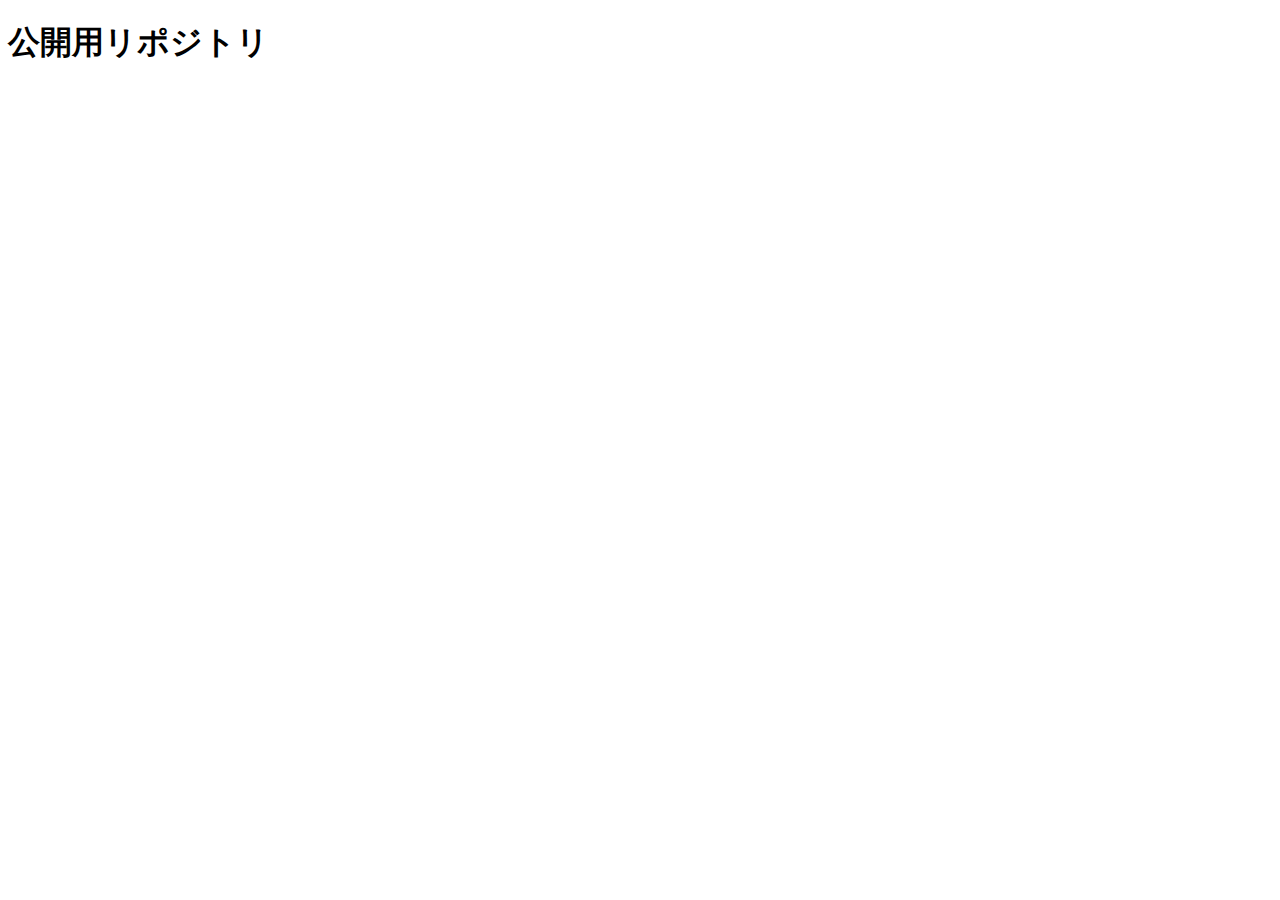
<file: index.html>
<!DOCTYPE html>
<html lang="ja">
<head>
  <meta charset="UTF-8">
  <meta name="viewport" content="width=device-width, initial-scale=1.0">
  <title>公開用リポジトリ</title>
</head>

<body>
  <h1>公開用リポジトリ</h1>
</body>
</html>
</file>
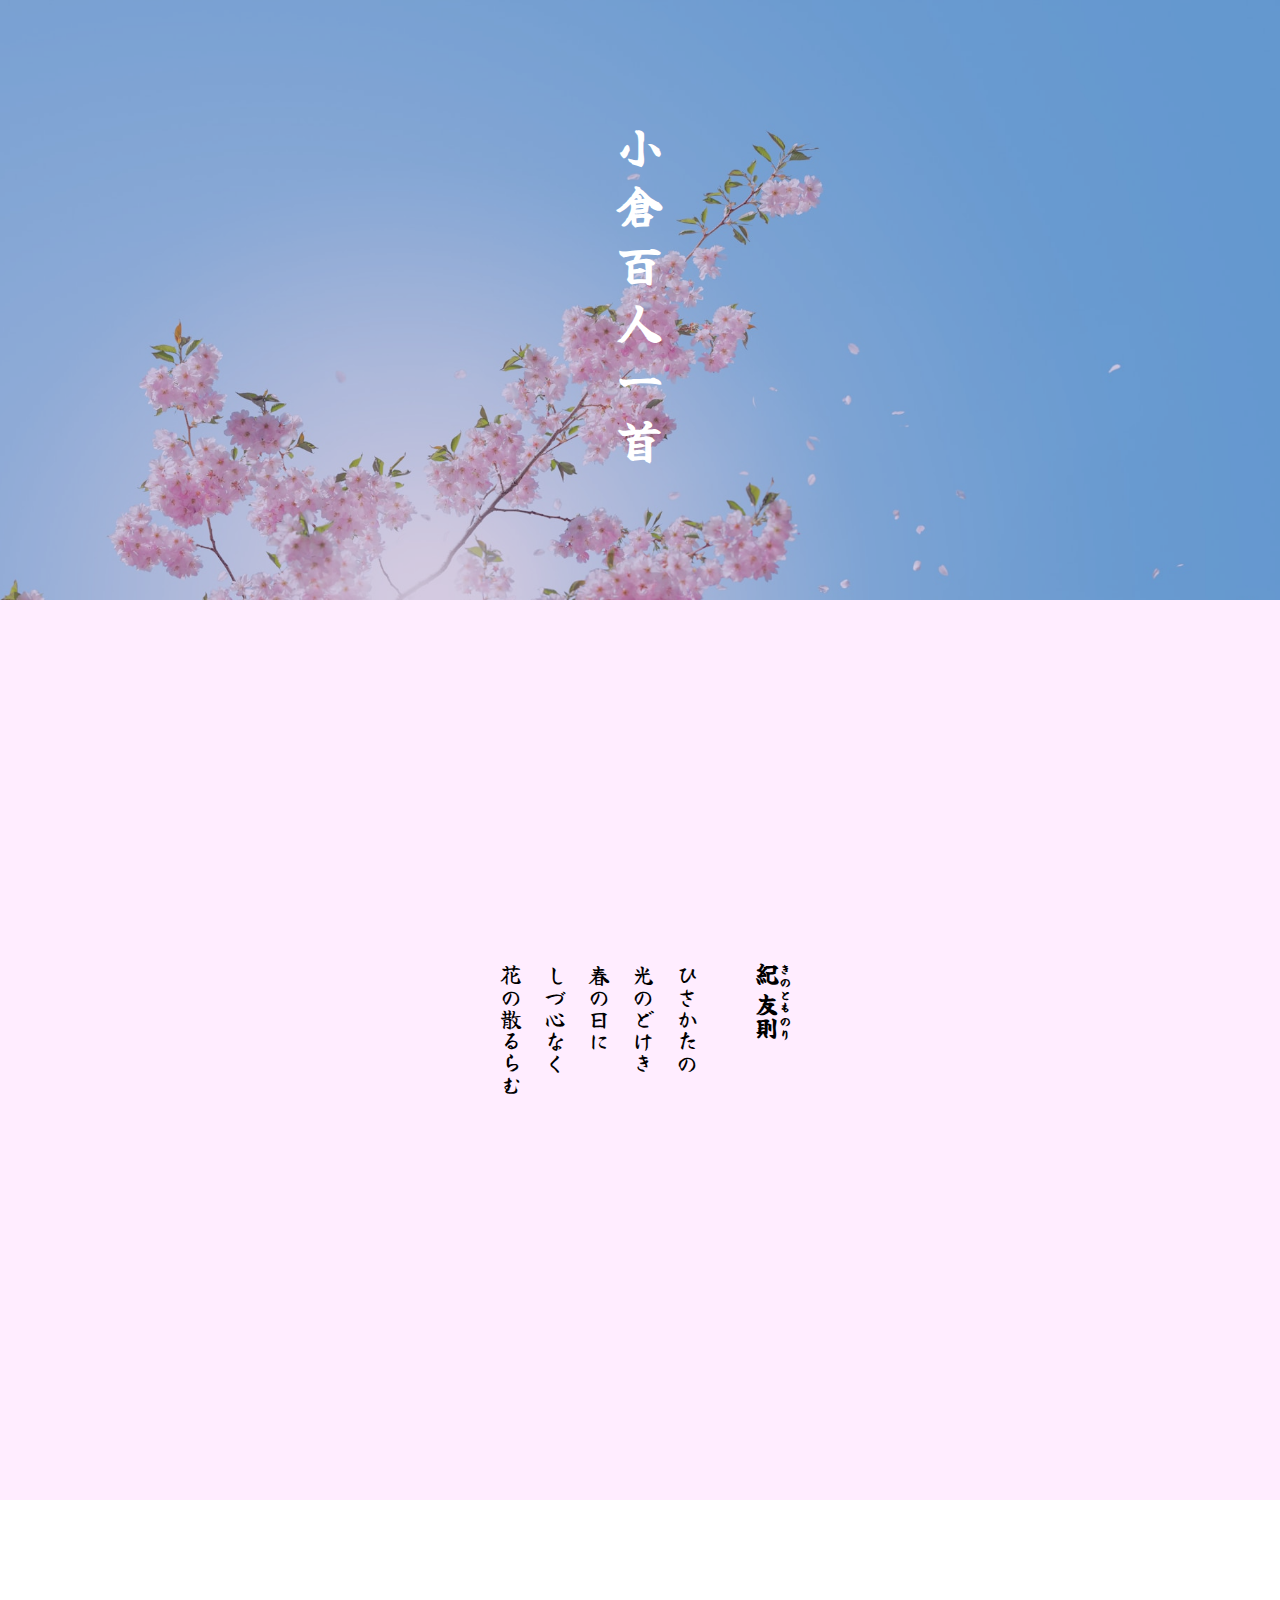
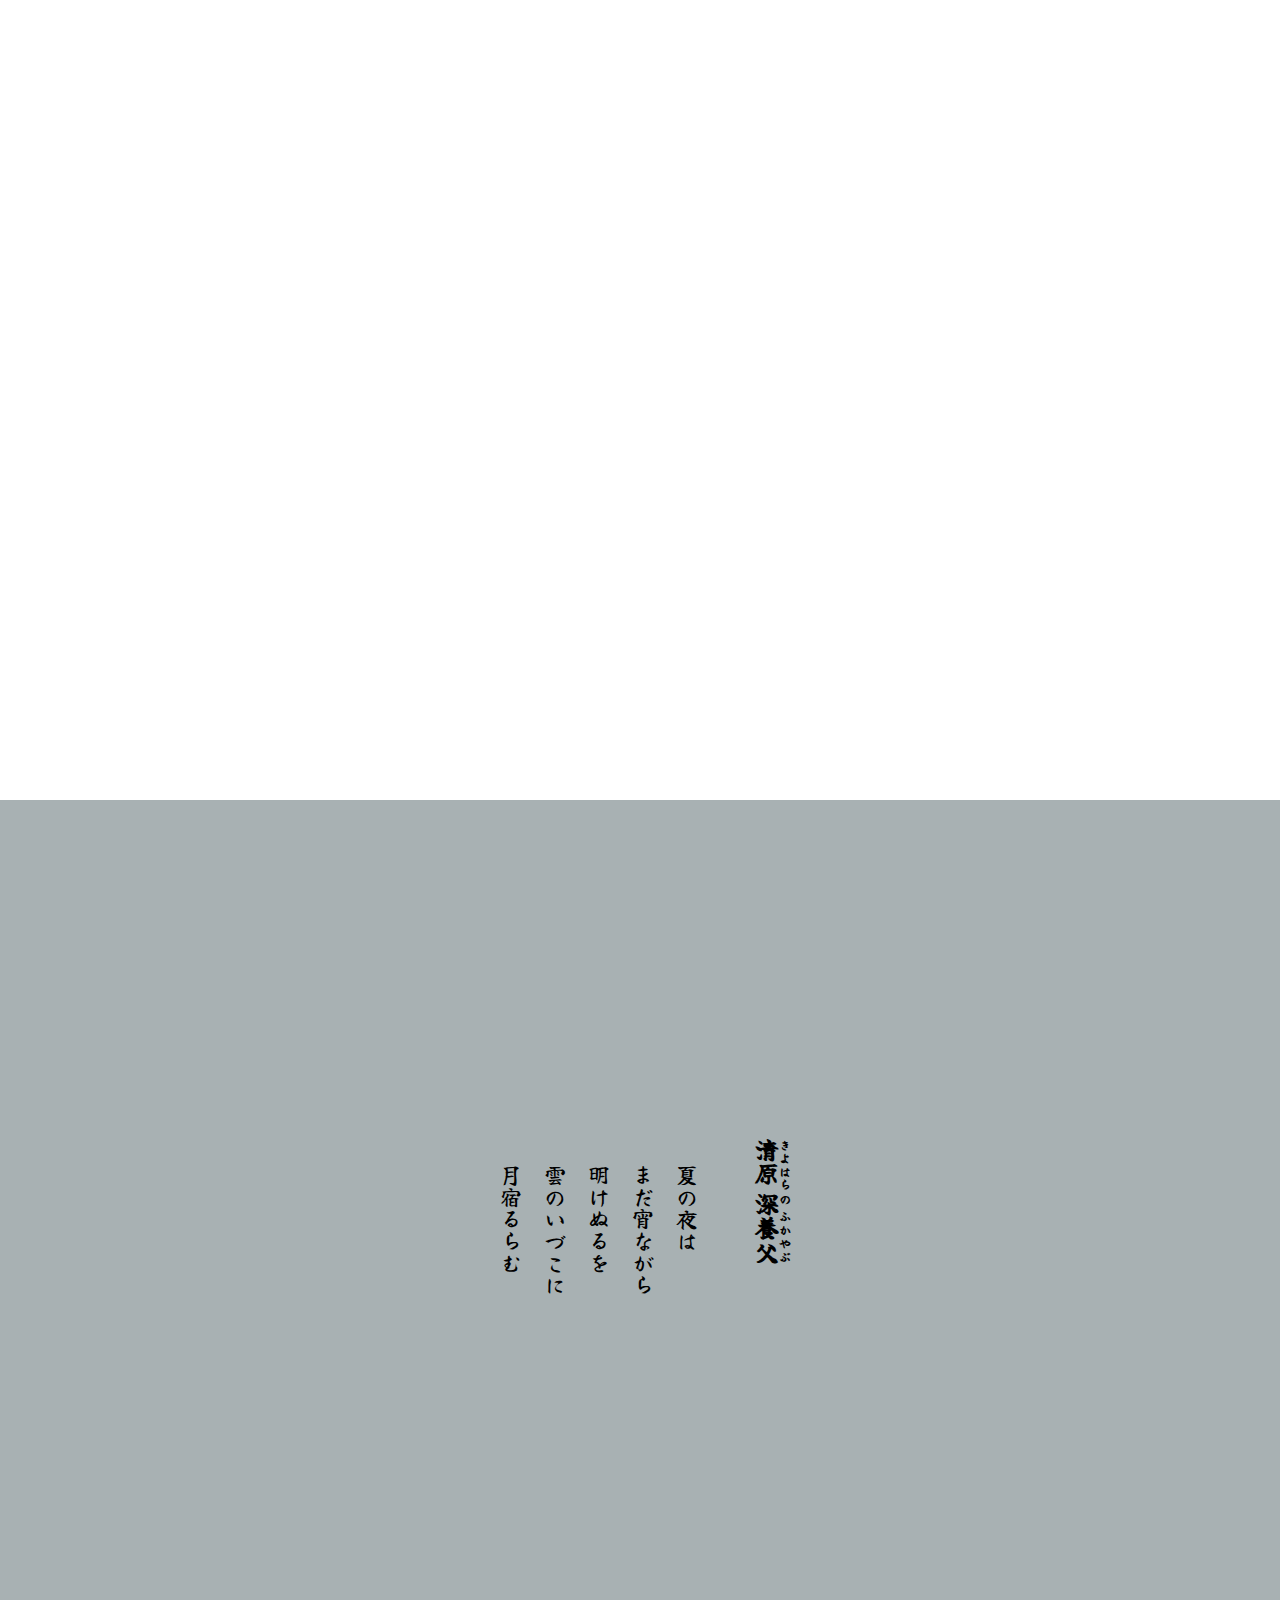
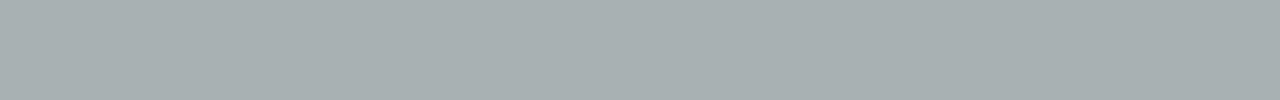
<file: vertical/index.html>
<!DOCTYPE html>
<html lang="ja">
<head>
  <meta charset="UTF-8">
  <meta name="viewport" content="width=device-width, initial-scale=1.0">
  <title>縦書きの設定</title>
  <link rel="stylesheet" href="css/style.css">
  <link rel="preconnect" href="https://fonts.googleapis.com">
<link rel="preconnect" href="https://fonts.gstatic.com" crossorigin>
<link href="https://fonts.googleapis.com/css2?family=Yuji+Syuku&display=swap" rel="stylesheet">
</head>
<body>
  <header>
    <h1>小倉百人一首</h1>
  </header>

  <div class="text1">
    <h2> <ruby> 紀 友則 <rt>きのとものり</rt> </ruby></h2>
    <p>ひさかたの<br>光のどけき<br>春の日に<br>しづ心なく<br>花の散るらむ</p>
  </div>

  <div class="parallax-2"></div>
  <div class="text2">
    <h2><ruby> 清原 深養父 <rt>きよはらの ふかやぶ</rt> </ruby></h2>
    <p>夏の夜は<br>まだ宵ながら<br>明けぬるを<br>雲のいづこに<br>月宿るらむ</p>
  </div>
  
</body>
</html>
</file>
<file: vertical/css/style.css>
@charset "UTF-8";
html{box-sizing:border-box;-webkit-text-size-adjust:100%}*,:after,:before{background-repeat:no-repeat;box-sizing:inherit}:after,:before{text-decoration:inherit;vertical-align:inherit}*{padding:0;margin:0;box-sizing:border-box;}audio:not([controls]){display:none;height:0}hr{overflow:visible}article,aside,details,figcaption,figure,footer,header,main,menu,nav,section,summary{display:block}summary{display:list-item}small{font-size:80%}[hidden],template{display:none}abbr[title]{border-bottom:1px dotted;text-decoration:none}a{background-color:transparent;-webkit-text-decoration-skip:objects}a:active,a:hover{outline-width:0}code,kbd,pre,samp{font-family:monospace,monospace}b,strong{font-weight:bolder}dfn{font-style:italic}mark{background-color:#ff0;color:#000}sub,sup{font-size:75%;line-height:0;position:relative;vertical-align:baseline}sub{bottom:-.25em}sup{top:-.5em}input{border-radius:0}[role=button],[type=button],[type=reset],[type=submit],button{cursor:pointer}[disabled]{cursor:default}[type=number]{width:auto}[type=search][type=search]::-webkit-search-cancel-button,[type=search]::-webkit-search-decoration{-webkit-appearance:none}textarea{overflow:auto;resize:vertical}button,input,optgroup,select,textarea{font:inherit}optgroup{font-weight:700}button{overflow:visible}[type=button]::-moz-focus-inner,[type=reset]::-moz-focus-inner,[type=submit]::-moz-focus-inner,button::-moz-focus-inner{border-style:0;padding:0}[type=button]::-moz-focus-inner,[type=reset]::-moz-focus-inner,[type=submit]::-moz-focus-inner,button:-moz-focusring{outline:1px dotted}[type=reset],[type=submit],button,html [type=button]button,select{text-transform:none}button,input,select,textarea{background-color:transparent;border-style:none;color:inherit}select::-ms-expand{display:none}select::-ms-value{color:currentColor}legend{border:0;color:inherit;display:table;max-width:100%;white-space:normal}::-webkit-file-upload-button{-webkit-appearance:button;font:inherit}[type=search]img{border-style:none;vertical-align: bottom}progress{vertical-align:baseline}svg:not(:root){overflow:hidden}audio,canvas,progress,video{display:inline-block}@media screen{[hidden~=screen]{display:inherit}[hidden~=screen]:not(:active):not(:focus):not(:target){position:absolute!important;clip:rect(0 0 0 0)!important}}[aria-busy=true]{cursor:progress}[aria-controls]{cursor:pointer}[aria-disabled]{cursor:default}::-moz-selection{background-color:#b3d4fc;color:#000;text-shadow:none}::selection{background-color:#b3d4fc;color:#000;text-shadow:none}ul,ol{list-style:none;}a{text-decoration:none;}img{max-width: 100%;vertical-align: bottom;}

body{
  font-family: "Yuji Syuku", serif;
}

header{
  position: relative;
  width: 100%;
  height: 600px;
  background: url(../img/1.jpg) no-repeat center center/cover fixed;
  >h1{
    width: 100%;
    height: 600px;
    background-color: #8A6BBE50;
    color: #fff;
    display: flex;
    justify-content: center;
    align-items: center;
    position: absolute;
    writing-mode: vertical-rl;
    font-size: clamp(1.563rem, 1.037rem + 2.24vw, 3rem);
    letter-spacing: 0.3em;
  }
}

.parallax-2{
  width: 100%;
  height: 100vh;
  background: url(../img/2.jpg) no-repeat center center/cover fixed;
}

.text1,.text2{
  width: 100%;
  height: 100vh;
  writing-mode: vertical-rl;
  display: flex;
  justify-content: center;
  align-items: center;
  flex-direction: column;
  >h2{
    margin-top: -100px;
  }
  p{
    font-size: 22px;
    margin: -40px 40px 0 0;
    line-height: 2;
  }
}

.text1{
  background-color: #fed8fe73;
}

.text2{
  background-color: #4b5e617b;
}


@media (width <=960px){
  
.parallax-1{
  height: 50vh;
  background: url(../img/1.jpg) no-repeat center center/cover scroll;
}

.parallax-2{
  height: 50vh;
  background: url(../img/2.jpg) no-repeat center center/cover scroll;
}
.text1,.text2{
  >h2{
    margin-top: -60px;
  }

  p{
    font-size: 20px;
    margin: -20px 20px 0 0;
    line-height: 1.5;
  }
}

}
</file>
